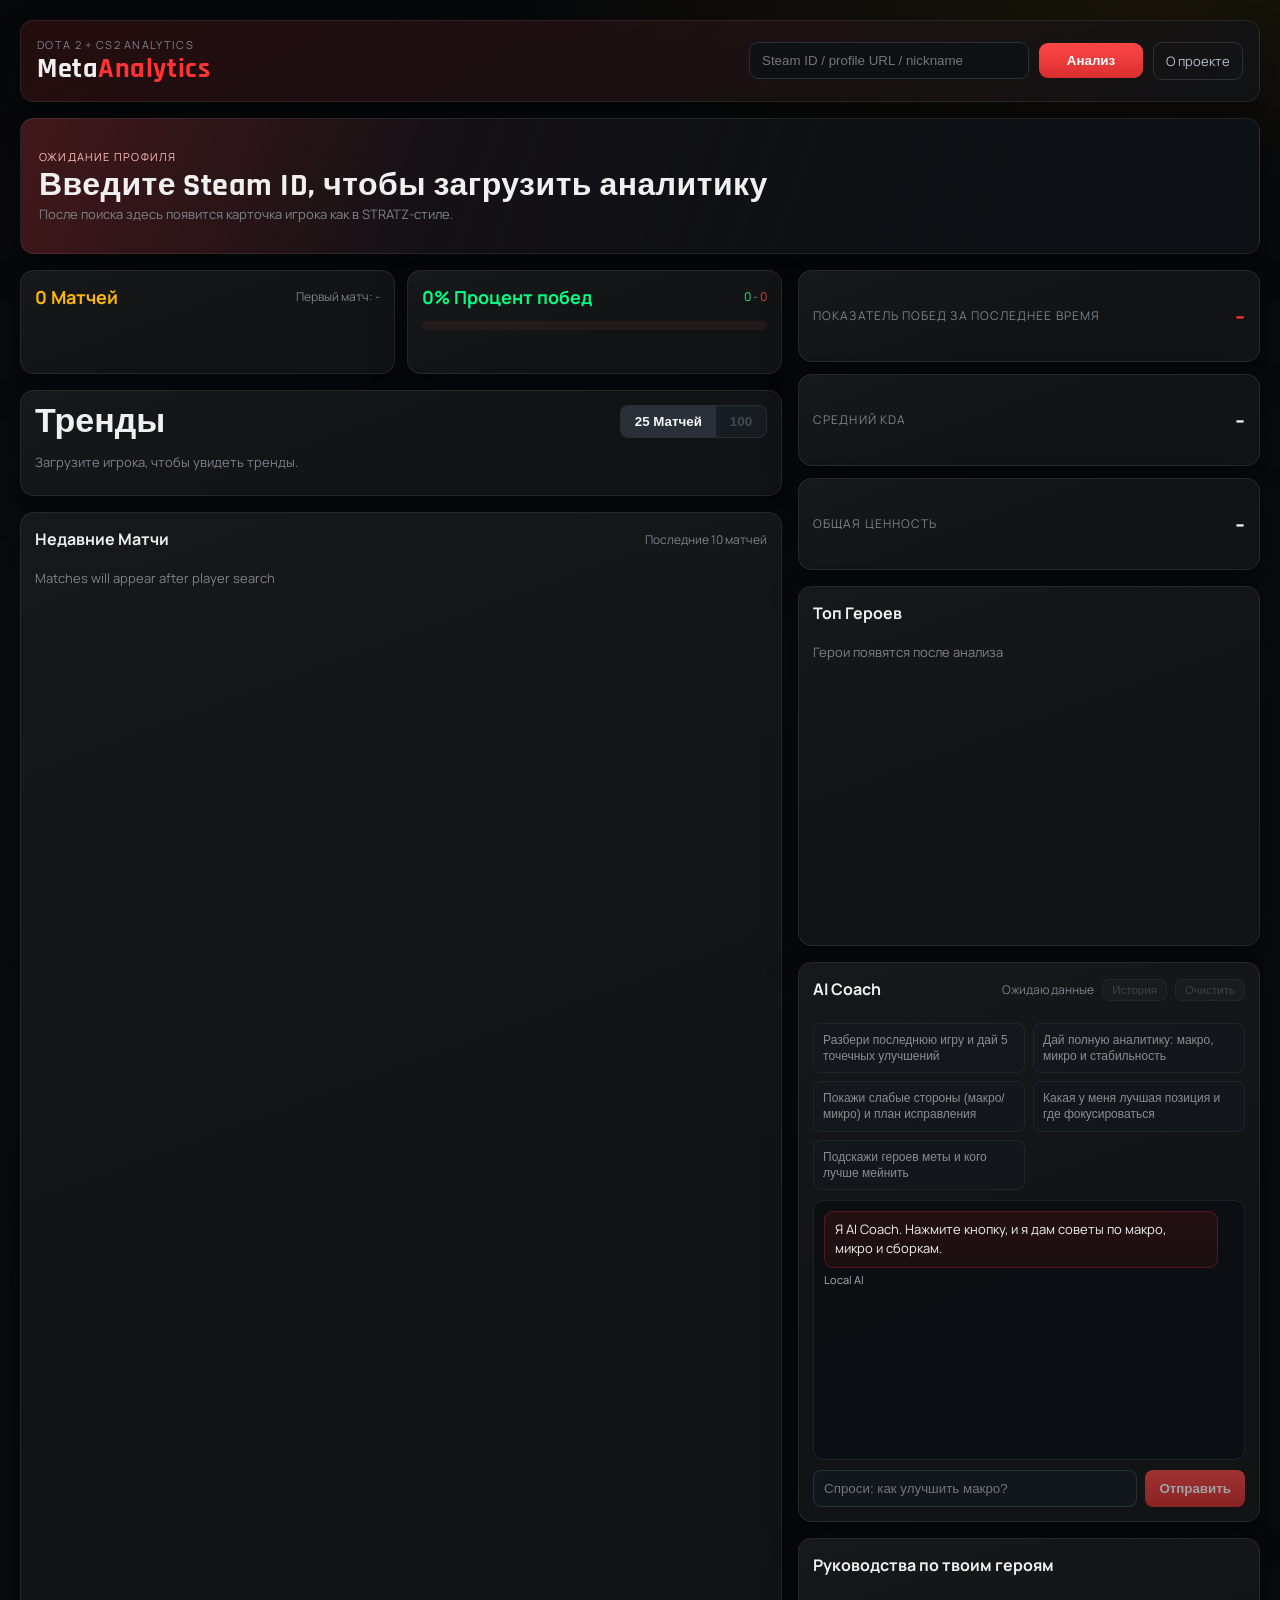
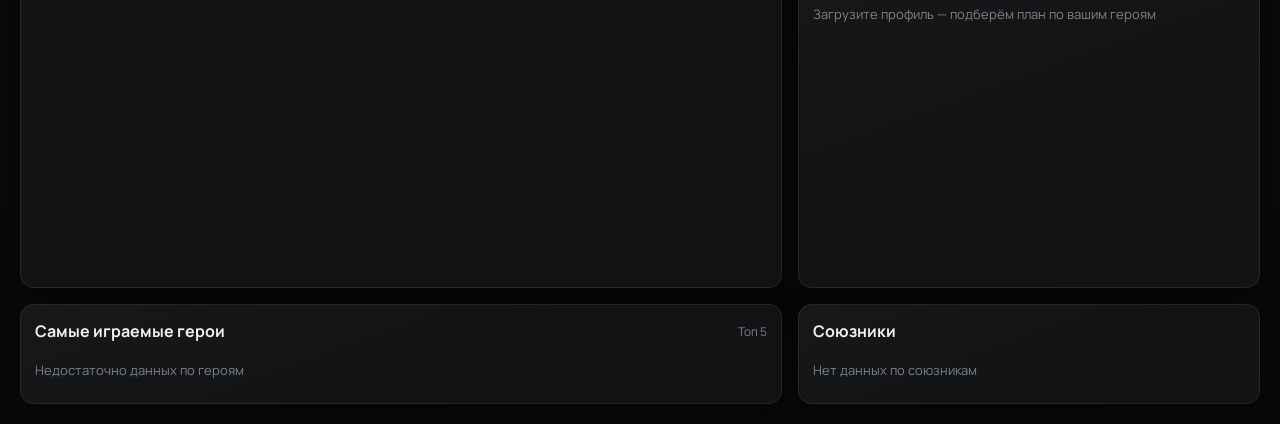
<file: templates/index.html>
﻿<!DOCTYPE html>
<html lang="ru">
<head>
    <meta charset="UTF-8">
    <meta name="viewport" content="width=device-width, initial-scale=1.0">
    <title>Meta Analytics</title>
    <link rel="stylesheet" href="/static/style.css?v=dashboard-wheel-v11">
    <script src="/static/vendor/react.production.min.js"></script>
    <script src="/static/vendor/react-dom.production.min.js"></script>
    <script src="/static/vendor/babel.min.js"></script>
</head>
<body>
    <div id="root">
        <div class="panel error-panel">Загрузка интерфейса Meta Analytics...</div>
    </div>

    <script type="text/babel" data-presets="env,react" src="/static/components/heroNames.js?v=dashboard-wheel-v11"></script>
    <script type="text/babel" data-presets="env,react" src="/static/components/AppHeader.js?v=dashboard-wheel-v11"></script>
    <script type="text/babel" data-presets="env,react" src="/static/components/PlayerBanner.js?v=dashboard-wheel-v11"></script>
    <script type="text/babel" data-presets="env,react" src="/static/components/PerformanceStrip.js?v=dashboard-wheel-v11"></script>
    <script type="text/babel" data-presets="env,react" src="/static/components/OverviewCards.js?v=dashboard-wheel-v11"></script>
    <script type="text/babel" data-presets="env,react" src="/static/components/TopHeroesCard.js?v=dashboard-wheel-v11"></script>
    <script type="text/babel" data-presets="env,react" src="/static/components/MatchesTable.js?v=dashboard-wheel-v11"></script>
    <script type="text/babel" data-presets="env,react" src="/static/components/TrendsPanel.js?v=dashboard-wheel-v11"></script>
    <script type="text/babel" data-presets="env,react" src="/static/components/MostPlayedHeroesPanel.js?v=dashboard-wheel-v11"></script>
    <script type="text/babel" data-presets="env,react" src="/static/components/AlliesPanel.js?v=dashboard-wheel-v11"></script>
    <script type="text/babel" data-presets="env,react" src="/static/components/ActivityPanel.js?v=dashboard-wheel-v11"></script>
    <script type="text/babel" data-presets="env,react" src="/static/components/AICoachPanel.js?v=dashboard-wheel-v11"></script>
    <script type="text/babel" data-presets="env,react" src="/static/components/MetaGuidesPanel.js?v=dashboard-wheel-v11"></script>
    <script type="text/babel" data-presets="env,react" src="/static/script.js?v=dashboard-wheel-v11"></script>
    <script>
        window.setTimeout(function () {
            var root = document.getElementById("root");
            if (!root) return;
            var hasApp = root.querySelector(".app-shell");
            var hasKnownError = root.querySelector(".error-panel");
            if (!hasApp && hasKnownError && root.textContent.indexOf("Загрузка интерфейса") >= 0) {
                root.innerHTML =
                    '<div class="panel error-panel">Интерфейс не загрузился. Обновите страницу. Если проблема повторится, перезапустите локальный сервер.</div>';
            }
        }, 8000);
    </script>
</body>
</html>
</file>
<file: static/style.css>
﻿@import url("https://fonts.googleapis.com/css2?family=Manrope:wght@400;600;700;800&family=Rajdhani:wght@600;700&display=swap");

:root {
    --bg-dark: #08090a;
    --bg-soft: #0c1014;
    --card-bg: #111315;
    --card-bg-soft: #13181c;
    --accent-red: #ff3333;
    --accent-red-soft: rgba(255, 51, 51, 0.18);
    --text-main: #f0f0f0;
    --text-dim: #7d8388;
    --border-soft: rgba(255, 255, 255, 0.08);
    --good: #00ff85;
    --warn: #ffb800;
    --layout-main: 1.65fr;
    --layout-side: 1fr;
    --panel-gap: 16px;
    --panel-pad: 14px;
}

* {
    box-sizing: border-box;
}

body {
    margin: 0;
    padding: 20px;
    color: var(--text-main);
    font-family: "Manrope", sans-serif;
    background:
        radial-gradient(1200px 360px at 10% -20%, rgba(255, 51, 51, 0.14), transparent 70%),
        radial-gradient(900px 260px at 90% 0%, rgba(255, 184, 0, 0.07), transparent 72%),
        linear-gradient(180deg, #07080a, #090b0f 30%, #08090a 100%);
}

.app-shell {
    max-width: 1360px;
    margin: 0 auto;
    display: grid;
    gap: 16px;
}

.panel {
    background: linear-gradient(160deg, rgba(255, 255, 255, 0.02), transparent 60%), var(--card-bg);
    border: 1px solid var(--border-soft);
    border-radius: 14px;
    box-shadow: 0 18px 35px rgba(0, 0, 0, 0.35);
}

.top-nav {
    padding: 16px;
    display: flex;
    justify-content: space-between;
    align-items: center;
    gap: 14px;
    background: linear-gradient(145deg, rgba(255, 51, 51, 0.12), rgba(17, 19, 21, 0.95));
}

.brand-block {
    display: grid;
    gap: 2px;
}

.brand-eyebrow {
    margin: 0;
    color: var(--text-dim);
    font-size: 11px;
    text-transform: uppercase;
    letter-spacing: 0.12em;
}

.brand-title {
    margin: 0;
    font-size: 28px;
    line-height: 1.1;
    font-weight: 800;
    font-family: "Rajdhani", sans-serif;
    letter-spacing: 0.02em;
}

.brand-title a {
    color: inherit;
    text-decoration: none;
}

.brand-title span {
    color: var(--accent-red);
}

.search-controls {
    display: flex;
    gap: 10px;
    align-items: center;
}

.search-input {
    min-width: 280px;
    background: #0d1114;
    border: 1px solid #273037;
    color: var(--text-main);
    padding: 10px 12px;
    border-radius: 9px;
    outline: none;
    transition: border-color 0.2s ease, box-shadow 0.2s ease;
}

.search-input:focus {
    border-color: rgba(255, 51, 51, 0.5);
    box-shadow: 0 0 0 3px rgba(255, 51, 51, 0.13);
}

.search-button {
    border: none;
    border-radius: 9px;
    background: linear-gradient(180deg, #ff4747, #d92f2f);
    color: #fff;
    padding: 10px 16px;
    font-weight: 700;
    cursor: pointer;
    min-width: 104px;
    transition: transform 0.15s ease, filter 0.2s ease;
}

.search-button:hover {
    filter: brightness(1.06);
}

.search-button:active {
    transform: translateY(1px);
}

.search-button:disabled {
    opacity: 0.7;
    cursor: not-allowed;
}

.search-link {
    color: #b8c1ca;
    text-decoration: none;
    font-size: 13px;
    border: 1px solid rgba(255, 255, 255, 0.12);
    border-radius: 9px;
    padding: 9px 12px;
    transition: border-color 0.2s ease, color 0.2s ease;
}

.search-link:hover {
    color: #f0f4f7;
    border-color: rgba(0, 255, 133, 0.45);
}

.error-panel {
    padding: 12px 14px;
    border-color: rgba(255, 51, 51, 0.5);
    background: linear-gradient(160deg, rgba(255, 51, 51, 0.16), rgba(34, 16, 16, 0.95));
    color: #ffd5d5;
}

.hero-banner {
    padding: 18px;
    display: flex;
    justify-content: space-between;
    align-items: center;
    gap: 16px;
    background:
        linear-gradient(110deg, rgba(255, 51, 51, 0.22), rgba(255, 51, 51, 0.03) 35%, rgba(12, 16, 20, 0.95) 80%),
        var(--bg-soft);
}

.hero-banner-empty {
    min-height: 136px;
}

.hero-banner-main {
    display: flex;
    align-items: center;
    gap: 14px;
}

.hero-avatar {
    width: 88px;
    height: 88px;
    border-radius: 14px;
    border: 2px solid rgba(255, 51, 51, 0.55);
}

.hero-status {
    margin: 0;
    color: #ffbcbc;
    font-size: 11px;
    text-transform: uppercase;
    letter-spacing: 0.11em;
}

.hero-name {
    margin: 4px 0 2px;
    font-size: 32px;
    line-height: 1.1;
    font-family: "Rajdhani", sans-serif;
    letter-spacing: 0.015em;
}

.hero-subline {
    margin: 0;
    color: var(--text-dim);
    font-size: 13px;
}

.hero-banner-meta {
    display: grid;
    grid-template-columns: repeat(4, minmax(120px, 1fr));
    gap: 10px;
    width: min(640px, 100%);
}

.hero-meta-item {
    background: rgba(17, 19, 21, 0.78);
    border: 1px solid rgba(255, 255, 255, 0.1);
    border-radius: 10px;
    padding: 10px;
    display: grid;
    gap: 4px;
}

.hero-meta-item span {
    color: var(--text-dim);
    font-size: 12px;
}

.hero-meta-item b {
    font-size: 16px;
}

.rank-value {
    display: flex;
    align-items: center;
    gap: 8px;
    min-width: 0;
}

.rank-icon-image-wrap {
    position: relative;
    width: 38px;
    height: 38px;
    flex-shrink: 0;
    display: grid;
    place-items: center;
}

.rank-medal-image {
    width: 100%;
    height: 100%;
    object-fit: contain;
    display: block;
    filter: drop-shadow(0 2px 6px rgba(0, 0, 0, 0.45));
}

.rank-star-row {
    position: absolute;
    top: -9px;
    left: 50%;
    transform: translateX(-50%);
    display: flex;
    align-items: center;
    gap: 1px;
}

.rank-star-dot {
    width: 8px;
    height: 8px;
    object-fit: contain;
    filter: drop-shadow(0 1px 2px rgba(0, 0, 0, 0.45));
}

.hero-meta-item b.rank-label {
    white-space: normal;
    overflow: visible;
    text-overflow: clip;
    line-height: 1.1;
    font-size: 13px;
    word-break: break-word;
}

.dashboard-grid {
    display: grid;
    grid-template-columns: minmax(0, var(--layout-main)) minmax(0, var(--layout-side));
    gap: var(--panel-gap);
    align-items: stretch;
}

.dashboard-main,
.dashboard-side {
    display: grid;
    gap: var(--panel-gap);
    align-content: stretch;
}

.dashboard-main {
    grid-template-rows: auto auto minmax(0, 1fr);
}

.dashboard-side {
    align-content: start;
}

/* minmax(0, 1fr), а не 1fr по умолчанию: грид-дорожка иначе расширяется до
   min-content самой широкой панели и вылезает за пределы колонки - правый столбец
   уезжал за край экрана на узких мониторах. */
.dashboard-main,
.dashboard-side {
    grid-template-columns: minmax(0, 1fr);
}

.dashboard-main > .panel,
.dashboard-side > .panel,
.dashboard-side > section {
    width: 100%;
    min-width: 0;
    align-self: start;
}

.performance-strip {
    display: grid;
    grid-template-columns: repeat(2, minmax(0, 1fr));
    gap: 12px;
}

.strip-card {
    padding: 14px;
    min-height: 104px;
}

.strip-head {
    display: flex;
    justify-content: space-between;
    align-items: center;
    gap: 10px;
    flex-wrap: wrap;
}

.strip-highlight {
    font-weight: 700;
    font-size: 18px;
}

.strip-highlight.gold {
    color: var(--warn);
}

.strip-highlight.green       {
    color: var(--good);
}

.strip-dim {
    color: var(--text-dim);
    font-size: 12px;
}

.tick-row {
    margin-top: 12px;
    display: grid;
    grid-template-columns: repeat(56, minmax(0, 1fr));
    gap: 2px;
    height: 9px;
}

.match-tick {
    background: linear-gradient(180deg, #ffd15d, #ffb800);
    border-radius: 2px;
    opacity: 0.78;
}

.wr-progress-bg {
    margin-top: 12px;
    background: #241a1c;
    height: 9px;
    border-radius: 999px;
    overflow: hidden;
}

.wr-progress-fill {
    height: 100%;
    background: linear-gradient(90deg, #7a1020, #d8263a 60%, #ff6a5a);
    box-shadow: 0 0 16px rgba(216, 38, 58, 0.35);
    transition: width 0.45s cubic-bezier(0.22, 0.61, 0.36, 1);
}

.wins-count {
    color: var(--good);
}

.losses-count {
    color: var(--accent-red);
}

.panel-title-row {
    display: flex;
    justify-content: space-between;
    align-items: center;
    gap: 10px;
    margin-bottom: 10px;
    min-height: 26px;
}

.panel-title-row h3 {
    margin: 0;
    font-size: 16px;
    line-height: 1.2;
}

.panel-subtitle {
    color: var(--text-dim);
    font-size: 12px;
    white-space: nowrap;
    overflow: hidden;
    text-overflow: ellipsis;
}

.panel-placeholder {
    margin: 6px 0 10px;
    color: var(--text-dim);
    font-size: 13px;
}

.chart-panel {
    padding: 14px;
    min-height: 310px;
}

.chart-canvas {
    position: relative;
    width: 100% !important;
    height: 250px !important;
    display: block;
}

.radar-card .chart-canvas {
    height: 280px !important;
}

.chart-muted {
    opacity: 0.3;
}

.overview-cards {
    display: grid;
    gap: 12px;
}

.overview-card {
    padding: var(--panel-pad);
    display: flex;
    justify-content: space-between;
    align-items: center;
    gap: 10px;
    min-height: 92px;
}

.overview-label {
    font-size: 12px;
    text-transform: uppercase;
    letter-spacing: 0.09em;
    color: var(--text-dim);
}

.overview-value {
    font-size: 24px;
    line-height: 1;
}

.accent-red {
    color: var(--accent-red);
}

.top-heroes-card {
    padding: var(--panel-pad);
    min-height: 360px;
}

.top-heroes-grid {
    display: grid;
    gap: 10px;
}

.hero-card {
    display: flex;
    align-items: center;
    gap: 10px;
    background: var(--card-bg-soft);
    border: 1px solid rgba(255, 255, 255, 0.06);
    border-radius: 10px;
    padding: 8px;
}

.hero-card img {
    width: 52px;
    height: 30px;
    border-radius: 6px;
    object-fit: cover;
}

.hero-card-placeholder {
    opacity: 0.62;
}

.hero-placeholder-thumb {
    width: 52px;
    height: 30px;
    border-radius: 6px;
    background: #20272e;
}

.hero-meta {
    display: grid;
    gap: 3px;
    line-height: 1.15;
    min-width: 0;
}

.hero-meta strong {
    font-size: 16px;
}

.hero-meta span {
    color: var(--text-dim);
    font-size: 12px;
}

.hero-name-label {
    font-size: 13.5px;
    font-weight: 600;
    white-space: nowrap;
    overflow: hidden;
    text-overflow: ellipsis;
}

.hero-meta-stats {
    display: flex;
    align-items: baseline;
    gap: 8px;
}

.hero-meta-stats b {
    font-size: 14px;
}

.wr-good {
    color: #1ce17c;
}

.wr-bad {
    color: #ff664d;
}

.matches-panel {
    padding: var(--panel-pad);
    display: grid;
    grid-template-rows: auto 1fr;
    min-height: clamp(520px, 58vh, 760px);
}

.dashboard-main > .matches-panel {
    align-self: stretch;
}

.matches-list {
    display: grid;
    /* Строки делят высоту панели поровну, поэтому под десятым матчем не остаётся
       пустой полосы. minmax не даёт им схлопнуться на низком экране - там
       включается прокрутка. */
    grid-auto-rows: minmax(72px, 1fr);
    gap: 7px;
    align-content: stretch;
    overflow-y: auto;
    padding-right: 4px;
}

.match-row-card {
    display: grid;
    grid-template-columns: minmax(0, 1fr) minmax(140px, 0.9fr) auto;
    gap: 12px;
    align-items: center;
    padding: 8px 10px;
    border-radius: 10px;
    background: linear-gradient(100deg, rgba(255, 255, 255, 0.035), rgba(255, 255, 255, 0.01));
    border: 1px solid rgba(255, 255, 255, 0.07);
}

.match-left {
    display: flex;
    align-items: center;
    gap: 10px;
    min-width: 0;
}

.match-hero-large {
    width: 72px;
    height: 42px;
    border-radius: 6px;
    object-fit: cover;
    border: 1px solid rgba(255, 255, 255, 0.12);
    flex-shrink: 0;
}

.match-main {
    display: grid;
    gap: 3px;
    min-width: 0;
}

.match-line-top {
    display: flex;
    align-items: center;
    gap: 7px;
    flex-wrap: wrap;
}

.match-result-pill {
    min-width: 24px;
    padding: 2px 7px;
    border-radius: 5px;
    font-size: 11px;
    font-weight: 800;
    text-align: center;
}

.match-result-pill.win {
    color: #06160d;
    background: #27e47f;
}

.match-result-pill.loss {
    color: #ffe7e7;
    background: #cf3445;
}

.match-level {
    font-size: 11px;
    color: #d5dbe2;
    background: #20262c;
    border: 1px solid rgba(255, 255, 255, 0.1);
    border-radius: 999px;
    padding: 1px 7px;
}

.match-mode-chip {
    font-size: 11px;
    color: #e7ecf2;
    background: #1a2129;
    border: 1px solid rgba(255, 255, 255, 0.1);
    border-radius: 999px;
    padding: 1px 8px;
}

.match-kda-row {
    display: flex;
    align-items: center;
    gap: 10px;
}

.match-kda {
    font-size: 16px;
    font-weight: 700;
    letter-spacing: 0.01em;
}

.match-impact {
    font-size: 13px;
    font-weight: 700;
}

.match-impact.win {
    color: var(--good);
}

.match-impact.loss {
    color: var(--accent-red);
}

.match-date-row {
    color: var(--text-dim);
    font-size: 12px;
}

.match-items-row {
    display: flex;
    align-items: center;
    gap: 5px;
    flex-wrap: wrap;
    min-width: 0;
}

.match-item {
    width: 34px;
    height: 24px;
    border-radius: 4px;
    overflow: hidden;
    background: #161d24;
    border: 1px solid rgba(255, 255, 255, 0.12);
    display: grid;
    place-items: center;
}

.match-item.neutral {
    border-color: rgba(165, 121, 255, 0.75);
    box-shadow: 0 0 0 1px rgba(165, 121, 255, 0.26);
}

.match-item.empty {
    border-style: dashed;
    border-color: rgba(255, 255, 255, 0.09);
    background: #11161b;
    opacity: 0.7;
}

.match-item img {
    width: 100%;
    height: 100%;
    object-fit: cover;
}

.match-item-fallback {
    color: #8e98a2;
    font-size: 12px;
    font-weight: 700;
}

.match-right {
    display: grid;
    justify-items: end;
    gap: 4px;
    white-space: nowrap;
}

.match-duration {
    font-size: 15px;
    font-weight: 700;
}

.match-ago {
    color: var(--text-dim);
    font-size: 12px;
}

.features-grid {
    display: grid;
    grid-template-columns: minmax(0, var(--layout-main)) minmax(0, var(--layout-side));
    gap: var(--panel-gap);
    align-items: stretch;
}

.most-played-panel,
.allies-panel,
.activity-panel {
    padding: var(--panel-pad);
}

/* Тепловая карта - 53 недели ячейками фиксированного размера, она шире панели на
   узких мониторах. Пусть прокручивается внутри себя, иначе распирает всю страницу
   и появляется горизонтальная прокрутка документа. */
.activity-heatmap-container {
    overflow-x: auto;
    max-width: 100%;
}

.features-grid > .panel {
    align-self: stretch;
}

.most-played-panel,
.allies-panel {
    display: grid;
    grid-template-rows: auto 1fr;
    align-content: start;
}

.stats-list {
    display: grid;
    gap: 10px;
}

.stats-row-header {
    background: transparent;
    border: none;
    border-radius: 0;
    padding: 0 8px;
    min-height: auto;
}

.stats-head-cell {
    color: #9aa4af;
    font-size: 11px;
    text-transform: uppercase;
    letter-spacing: 0.07em;
    font-weight: 700;
}

.stats-row {
    display: grid;
    grid-template-columns: minmax(0, 1.3fr) minmax(130px, 1fr) minmax(120px, 1fr);
    gap: 12px;
    align-items: center;
    background: rgba(15, 18, 22, 0.78);
    border: 1px solid rgba(255, 255, 255, 0.05);
    border-radius: 10px;
    padding: 8px;
}

.ally-row {
    grid-template-columns: minmax(0, 1fr) minmax(110px, 0.85fr) minmax(90px, 0.75fr);
}

.stats-entity {
    display: flex;
    align-items: center;
    gap: 10px;
    min-width: 0;
}

.stats-hero-img {
    width: 64px;
    height: 36px;
    object-fit: cover;
    border-radius: 6px;
}

.stats-ally-img,
.stats-ally-fallback {
    width: 42px;
    height: 42px;
    border-radius: 8px;
}

.stats-ally-img {
    object-fit: cover;
}

.stats-ally-fallback {
    display: grid;
    place-items: center;
    font-weight: 700;
    background: #252c33;
    color: #d7dee5;
}

.stats-name {
    font-size: 14px;
    white-space: nowrap;
    overflow: hidden;
    text-overflow: ellipsis;
    max-width: 130px;
}

.stats-sub {
    font-size: 12px;
    color: var(--text-dim);
}

.stats-track-block {
    display: grid;
    gap: 4px;
    min-width: 0;
}

.stats-value {
    font-size: 13px;
    font-weight: 600;
}

.stats-value.good {
    color: var(--good);
}

.stats-value.bad {
    color: var(--accent-red);
}

.stats-value.warm {
    color: #dbc531;
}

.stats-track {
    width: 100%;
    height: 10px;
    border-radius: 999px;
    background: #23292f;
    overflow: hidden;
}

.stats-track.warm {
    background: #2a2a1f;
}

.stats-fill {
    height: 100%;
    border-radius: inherit;
}

/* Все колонки в фирменном красном градиенте. Оттенок отличает хороший винрейт
   от плохого, но семейство цвета едино, чтобы панель читалась как одно целое. */
.stats-fill.good {
    background: linear-gradient(90deg, #7a1020, #d8263a 60%, #ff6a5a);
}

.stats-fill.bad {
    background: linear-gradient(90deg, #4a0d16, #a11d2c 60%, #ff3333);
}

.stats-fill.warm {
    background: linear-gradient(90deg, #6d1220, #e03146 65%, #ff8a6a);
}

.stats-track,
.stats-track.warm {
    background: #241a1c;
}

.stats-value.warm {
    color: #ff8a6a;
}

.activity-title-row {
    align-items: flex-start;
}

.activity-panel .activity-header {
    display: flex;
    flex-direction: column; 
    gap: 6px; 
    margin-bottom: 12px;
}

.activity-panel .activity-header h3 {
    font-size: 19px; 
    margin: 0;
    color: #f0f0f0;
}

.activity-panel .activity-stats-row {
    display: flex;
    align-items: center;
    gap: 10px; 
    
    font-size: 14px; 
    font-weight: 500;
}

.activity-panel .activity-status-label {
    font-weight: 700;
}

.activity-panel .activity-status-label.low {
    color: #ff4b5f;
}

.activity-panel .activity-status-label.medium {
    color: #f0cf47;
}

.activity-panel .activity-status-label.high {
    color: #1fdf80;
}

.activity-panel .activity-separator {
    color: var(--text-dim);
    opacity: 0.6;
}

.activity-panel .activity-match-count {
    color: var(--text-dim);
}
.activity-panel .panel-title-row h3 {
    font-size: 32px;
    line-height: 0.98;
    font-family: "Rajdhani", sans-serif;
}

.activity-total {
    display: grid;
    justify-items: end;
    text-align: right;
    line-height: 1;
    gap: 3px;
}

.activity-total strong {
    font-size: 28px;
    font-family: "Rajdhani", sans-serif;
}

.activity-total span {
    color: var(--text-dim);
    font-size: 12px;
    letter-spacing: 0.03em;
}

.activity-heatmap-wrap {
    overflow-x: auto;
    padding-bottom: 4px;
}
.activity-heatmap-container {
    display: flex;
    flex-direction: column;
    gap: 8px;
}

.activity-months {
    display: grid;
    font-size: 11px;
    color: var(--text-dim);
}

.activity-grid {
    display: grid;
    grid-template-rows: repeat(7, 1fr);
    gap: 4px;
    grid-auto-flow: column; 
}

.activity-cell {
    width: 12px; 
    height: 12px;
    border-radius: 2px;
    background-color: rgba(255, 255, 255, 0.05); 
}

.activity-cell.level-1 { background-color: rgba(255, 51, 51, 0.2); } 
.activity-cell.level-2 { background-color: rgba(255, 51, 51, 0.5); } 
.activity-cell.level-3 { background-color: rgba(255, 51, 51, 0.8); } 
.activity-cell.level-4 { background-color: rgba(255, 51, 51, 1); }

/* Размер ячейки задан один раз: сетка, подписи месяцев и сами ячейки обязаны
   совпадать по шагу, иначе подписи разъезжаются с колонками. */
.activity-heatmap-container {
    --cell: 11px;
    --cell-gap: 3px;
}

.activity-grid {
    --weeks: 53;
    display: grid;
    grid-template-columns: repeat(var(--weeks), var(--cell));
    grid-template-rows: repeat(7, var(--cell));
    gap: var(--cell-gap);
    width: max-content;
}

.activity-cell {
    width: var(--cell);
    height: var(--cell);
    border-radius: 2px;
    background: #171c20;
    border: 1px solid rgba(255, 255, 255, 0.03);
}

.activity-cell.intensity-0 {
    background: #0f1318;
}

.activity-cell.intensity-1 {
    background: #2a9d2a;
}

.activity-cell.intensity-2 {
    background: #7fbe14;
}

.activity-cell.intensity-3 {
    background: #c7be1a;
}

.activity-cell.intensity-4 {
    background: #d88a14;
}

.activity-months {
    --weeks: 53;
    margin-top: 8px;
    display: grid;
    grid-template-columns: repeat(var(--weeks), var(--cell));
    gap: var(--cell-gap);
    width: max-content;
    /* Подпись месяца шире своей колонки и не должна её распирать. */
    font-size: 11px;
    white-space: nowrap;
}

.activity-months > span {
    overflow: visible;
}

.activity-month-label {
    color: #a5adb6;
    font-size: 11px;
    transform: translateX(-2px);
}

.activity-footer {
    margin-top: 8px;
    color: var(--text-dim);
    font-size: 12px;
}

.ai-coach-panel {
    padding: var(--panel-pad);
    min-height: 560px;
    display: grid;
    grid-template-rows: auto auto 1fr auto;
    gap: 10px;
}

.ai-prompt-grid {
    display: grid;
    grid-template-columns: repeat(2, minmax(0, 1fr));
    gap: 8px;
}

.ai-prompt-btn {
    border: 1px solid rgba(255, 255, 255, 0.1);
    background: #141a20;
    color: #e9edf1;
    border-radius: 8px;
    padding: 8px 9px;
    text-align: left;
    font-size: 12px;
    line-height: 1.35;
    cursor: pointer;
}

.ai-prompt-btn:hover {
    border-color: rgba(255, 51, 51, 0.5);
    background: #1b1518;
}

.ai-prompt-btn:disabled {
    opacity: 0.55;
    cursor: not-allowed;
}

.ai-chat-feed {
    border: 1px solid rgba(255, 255, 255, 0.08);
    border-radius: 10px;
    background: rgba(10, 14, 18, 0.75);
    padding: 10px;
    display: grid;
    align-content: start;
    gap: 8px;
    overflow-y: auto;
    max-height: 360px;
}

.ai-msg {
    display: grid;
    gap: 4px;
}

.ai-msg.user {
    justify-items: end;
}

.ai-msg-body {
    padding: 8px 10px;
    border-radius: 9px;
    max-width: 96%;
    line-height: 1.5;
    font-size: 13px;
    white-space: normal;
    word-wrap: break-word;
}

.ai-msg-body strong {
    color: #ff6b6b;
    font-weight: 700;
}

.ai-msg-body em {
    color: #ffc56b;
    font-style: italic;
}

.ai-msg-body code {
    background: rgba(255, 255, 255, 0.08);
    padding: 1px 5px;
    border-radius: 4px;
    font-size: 12px;
    font-family: "Consolas", monospace;
}

.ai-msg-body ul, .ai-msg-body ol {
    margin: 4px 0;
    padding-left: 18px;
}

.ai-msg-body li {
    margin: 2px 0;
}

.ai-msg.user .ai-msg-body {
    background: linear-gradient(180deg, #1f2831, #161d25);
    border: 1px solid rgba(255, 255, 255, 0.12);
}

.ai-msg.assistant .ai-msg-body {
    background: linear-gradient(180deg, #241012, #1b0f12);
    border: 1px solid rgba(255, 51, 51, 0.24);
}

.ai-msg-source {
    font-size: 11px;
    color: #a8b1ba;
}

.ai-msg-source.llm {
    color: #ff5d6e;
}

.ai-loading {
    color: var(--text-dim);
    font-size: 12px;
}

.ai-input-row {
    display: flex;
    gap: 8px;
}

.ai-input {
    flex: 1;
    min-width: 0;
    border-radius: 8px;
    border: 1px solid rgba(255, 255, 255, 0.1);
    background: #11171d;
    color: #f0f4f7;
    padding: 10px;
}

.ai-input:focus {
    outline: none;
    border-color: rgba(255, 51, 51, 0.5);
    box-shadow: 0 0 0 2px rgba(255, 51, 51, 0.14);
}

.ai-send-btn {
    border: none;
    border-radius: 8px;
    background: linear-gradient(180deg, #ff4747, #d92f2f);
    color: #fff;
    font-weight: 700;
    padding: 0 14px;
    cursor: pointer;
}

.ai-send-btn:disabled {
    opacity: 0.6;
    cursor: not-allowed;
}

.meta-guides-panel {
    padding: var(--panel-pad);
    min-height: 350px;
    display: grid;
    align-content: start;
    gap: 10px;
    align-self: start;
}

.meta-guides-list {
    display: grid;
    gap: 8px;
}

.guide-card {
    border-radius: 10px;
    background: rgba(14, 18, 22, 0.8);
    border: 1px solid rgba(255, 255, 255, 0.08);
    overflow: hidden;
    transition: border-color 0.18s ease, background 0.18s ease;
}

.guide-card.is-open {
    background: rgba(24, 16, 18, 0.95);
    border-color: rgba(216, 38, 58, 0.45);
}

.guide-head {
    display: grid;
    grid-template-columns: 22px 46px minmax(0, 1fr) 18px;
    gap: 10px;
    align-items: center;
    width: 100%;
    padding: 9px 10px;
    background: none;
    border: 0;
    color: inherit;
    text-align: left;
    cursor: pointer;
    font: inherit;
}

.guide-head:hover {
    background: rgba(255, 255, 255, 0.04);
}

.guide-rank {
    display: grid;
    place-items: center;
    width: 22px;
    height: 22px;
    border-radius: 999px;
    font-size: 11px;
    font-weight: 700;
    color: #ffb3a8;
    background: rgba(216, 38, 58, 0.22);
    border: 1px solid rgba(216, 38, 58, 0.5);
}

.guide-hero {
    width: 46px;
    height: 26px;
    border-radius: 5px;
    object-fit: cover;
}

.guide-title {
    display: grid;
    gap: 2px;
    min-width: 0;
}

.guide-title strong {
    font-size: 13.5px;
    white-space: nowrap;
    overflow: hidden;
    text-overflow: ellipsis;
}

.guide-role {
    font-size: 11px;
    color: var(--text-dim);
}

.guide-chevron {
    font-size: 15px;
    color: var(--text-dim);
    text-align: center;
}

/* Тело раскрывается только у выбранного героя. Панель узкая: пять развёрнутых
   руководств сразу превратили бы её в сплошную простыню текста. */
.guide-body {
    display: grid;
    gap: 6px;
    padding: 0 10px;
    max-height: 0;
    opacity: 0;
    overflow: hidden;
    transition: max-height 0.25s ease, opacity 0.25s ease, padding 0.25s ease;
}

.guide-card.is-open .guide-body {
    max-height: 320px;
    opacity: 1;
    padding: 0 10px 10px;
}

.guide-line {
    margin: 0;
    font-size: 12px;
    line-height: 1.4;
    color: var(--text-main);
}

.guide-line.warn {
    color: #ffb3a8;
}

.guide-label {
    display: inline-block;
    min-width: 58px;
    margin-right: 6px;
    font-size: 10px;
    font-weight: 700;
    text-transform: uppercase;
    letter-spacing: 0.4px;
    color: var(--text-dim);
}

.guide-line.warn .guide-label {
    color: #d8263a;
}

@media (prefers-reduced-motion: reduce) {
    .guide-card,
    .guide-body {
        transition: none;
    }
}

.ai-toolbar {
    display: flex;
    align-items: center;
    gap: 8px;
    flex-wrap: wrap;
}

.ai-tool-btn {
    background: rgba(255, 255, 255, 0.06);
    border: 1px solid rgba(255, 255, 255, 0.12);
    color: var(--text-dim);
    border-radius: 7px;
    padding: 4px 9px;
    font-size: 11.5px;
    cursor: pointer;
    transition: background 0.16s ease, color 0.16s ease, border-color 0.16s ease;
}

.ai-tool-btn:hover:not(:disabled) {
    background: rgba(255, 255, 255, 0.12);
    color: #fff;
}

.ai-tool-btn.is-active {
    background: rgba(122, 162, 247, 0.18);
    border-color: rgba(122, 162, 247, 0.5);
    color: #cfe0ff;
}

.ai-tool-btn.danger:hover:not(:disabled) {
    background: rgba(255, 102, 77, 0.16);
    border-color: rgba(255, 102, 77, 0.5);
    color: #ff9b88;
}

.ai-tool-btn:disabled {
    opacity: 0.4;
    cursor: default;
}

.ai-history {
    display: grid;
    gap: 5px;
    margin-bottom: 10px;
    padding: 9px;
    border-radius: 9px;
    background: rgba(14, 18, 22, 0.85);
    border: 1px solid rgba(255, 255, 255, 0.09);
    max-height: 190px;
    overflow-y: auto;
}

.ai-history-title {
    margin: 0 0 2px;
    font-size: 11px;
    text-transform: uppercase;
    letter-spacing: 0.4px;
    color: var(--text-dim);
}

.ai-history-item {
    display: flex;
    align-items: baseline;
    justify-content: space-between;
    gap: 10px;
    text-align: left;
    background: rgba(255, 255, 255, 0.04);
    border: 1px solid transparent;
    border-radius: 7px;
    padding: 6px 8px;
    color: var(--text-main);
    font-size: 12px;
    cursor: pointer;
    transition: background 0.16s ease, border-color 0.16s ease;
}

.ai-history-item:hover:not(:disabled) {
    background: rgba(255, 255, 255, 0.09);
    border-color: rgba(255, 255, 255, 0.16);
}

.ai-history-item:disabled {
    opacity: 0.5;
    cursor: default;
}

.ai-history-text {
    overflow: hidden;
    text-overflow: ellipsis;
    white-space: nowrap;
}

.ai-history-time {
    flex-shrink: 0;
    font-size: 10.5px;
    color: var(--text-dim);
}

@media (max-width: 1180px) {
    .dashboard-grid {
        grid-template-columns: 1fr;
    }

    .features-grid {
        grid-template-columns: 1fr;
    }

    .dashboard-side {
        grid-template-columns: 1fr;
        align-items: start;
    }
}

@media (max-width: 900px) {
    .hero-banner {
        flex-direction: column;
        align-items: flex-start;
    }

    .hero-banner-meta {
        width: 100%;
    }

    .dashboard-side {
        grid-template-columns: 1fr;
    }

    .performance-strip {
        grid-template-columns: 1fr;
    }

    .stats-row,
    .ally-row {
        grid-template-columns: 1fr;
    }

    .stats-row-header {
        display: none;
    }

    .match-row-card {
        grid-template-columns: 1fr;
        gap: 10px;
    }

    .matches-panel {
        min-height: auto;
    }

    .match-right {
        justify-items: start;
    }

    .activity-panel .panel-title-row h3 {
        font-size: 26px;
    }

    .activity-total strong {
        font-size: 22px;
    }

    .activity-grid {
        grid-template-columns: repeat(var(--weeks), 6px);
        grid-template-rows: repeat(7, 6px);
    }

    .activity-cell {
        width: 6px;
        height: 6px;
    }

    .activity-months {
        grid-template-columns: repeat(var(--weeks), 6px);
    }

    .ai-prompt-grid {
        grid-template-columns: 1fr;
    }

    .ai-coach-panel {
        min-height: 460px;
    }

    .guide-head {
        grid-template-columns: 22px 46px minmax(0, 1fr) 18px;
    }

    .guide-label {
        min-width: 52px;
    }
}

@media (max-width: 700px) {
    body {
        padding: 12px;
    }

    .top-nav {
        flex-direction: column;
        align-items: stretch;
    }

    .search-controls {
        width: 100%;
        flex-direction: column;
    }

    .search-input,
    .search-button {
        width: 100%;
        min-width: 0;
    }

    .brand-title {
        font-size: 24px;
    }

    .hero-name {
        font-size: 24px;
    }

    .hero-banner-meta {
        grid-template-columns: 1fr;
    }
}

.trends-panel {
    padding: var(--panel-pad);
}

.trends-header {
    display: flex;
    justify-content: space-between;
    align-items: center;
    gap: 12px;
    margin-bottom: 14px;
}

.trends-header h3 {
    margin: 0;
    font-size: 34px;
    line-height: 1;
    font-family: "Rajdhani", sans-serif;
}

.window-switch {
    display: flex;
    background: #171c22;
    border: 1px solid rgba(255, 255, 255, 0.08);
    border-radius: 8px;
    overflow: hidden;
}

.window-btn {
    border: none;
    background: transparent;
    color: var(--text-dim);
    padding: 8px 14px;
    font-weight: 700;
    cursor: pointer;
}

.window-btn.active {
    background: #2a3038;
    color: #f4f8fb;
}

.window-btn:disabled {
    opacity: 0.45;
    cursor: not-allowed;
}

.wheel-layout {
    display: grid;
    justify-content: center;
    margin-bottom: 14px;
}

.trend-wheel-wrap {
    position: relative;
    width: 340px;
    height: 340px;
}

.trend-wheel-svg {
    width: 340px;
    height: 340px;
    display: block;
}

.wheel-outer-ring {
    fill: #11161b;
    stroke: rgba(255, 255, 255, 0.09);
    stroke-width: 1;
}

.wheel-inner-hole {
    fill: #0b0f13;
    stroke: rgba(255, 255, 255, 0.08);
    stroke-width: 1;
}

.wheel-center-value {
    position: absolute;
    left: 50%;
    top: 50%;
    transform: translate(-50%, -50%);
    display: grid;
    justify-items: center;
    text-align: center;
    width: 132px;
    pointer-events: none;
}

.wheel-center-panel {
    display: grid;
    gap: 2px;
    justify-items: center;
}

.wheel-center-title {
    font-size: 12px;
    font-weight: 700;
    color: #ffd7cf;
    white-space: nowrap;
    overflow: hidden;
    text-overflow: ellipsis;
    max-width: 128px;
}

.wheel-center-main {
    font-size: 24px;
    font-weight: 800;
    font-family: "Rajdhani", sans-serif;
    line-height: 1.05;
}

.wheel-center-main small {
    font-size: 11px;
    font-weight: 600;
    color: var(--text-dim);
}

.wheel-center-main.good {
    color: #1ce17c;
}

.wheel-center-main.bad {
    color: #ff664d;
}

.wheel-center-sub {
    font-size: 10.5px;
    line-height: 1.25;
    color: var(--text-dim);
}

.wheel-center-hint {
    margin-top: 2px;
    font-size: 9.5px;
    color: rgba(201, 209, 218, 0.55);
}

/* Секторы кликабельны: по нажатию в центре появляется реальная метрика. */
.wheel-sector {
    cursor: pointer;
    transition: fill-opacity 0.18s ease, stroke 0.18s ease;
}

.wheel-sector:hover {
    fill-opacity: 0.95;
}

.wheel-stat-icon {
    position: absolute;
    transform: translate(-50%, -50%);
    display: grid;
    justify-items: center;
    gap: 1px;
    padding: 3px 5px;
    border-radius: 8px;
    background: rgba(11, 15, 19, 0.92);
    border: 1px solid rgba(255, 255, 255, 0.12);
    color: inherit;
    cursor: pointer;
    font: inherit;
    transition: border-color 0.18s ease, background 0.18s ease, transform 0.18s ease;
}

.wheel-stat-icon:hover {
    background: rgba(24, 16, 18, 0.98);
    border-color: rgba(216, 38, 58, 0.6);
}

.wheel-stat-icon.is-active {
    border-color: #ffd7cf;
    background: rgba(40, 16, 20, 0.98);
    transform: translate(-50%, -50%) scale(1.08);
}

.wheel-stat-glyph {
    font-size: 13px;
    line-height: 1;
}

.wheel-stat-label {
    font-size: 8.5px;
    letter-spacing: 0.2px;
    color: var(--text-dim);
    line-height: 1;
}

.wheel-stat-icon.is-active .wheel-stat-label {
    color: #ffd7cf;
}

.wheel-hero-btn {
    position: absolute;
    transform: translate(-50%, -50%);
    padding: 0;
    border: 0;
    background: none;
    line-height: 0;
    cursor: pointer;
    transition: transform 0.18s ease;
}

.wheel-hero-btn:hover {
    transform: translate(-50%, -50%) scale(1.25);
    z-index: 2;
}

.wheel-hero-btn.is-active {
    transform: translate(-50%, -50%) scale(1.3);
    z-index: 3;
}

.wheel-hero-icon {
    width: 24px;
    height: 24px;
    border-radius: 999px;
    border: 1px solid rgba(255, 255, 255, 0.25);
    object-fit: cover;
    background: #111;
    display: block;
}

.wheel-hero-btn.is-active .wheel-hero-icon {
    border-color: #ffd7cf;
    box-shadow: 0 0 0 2px rgba(216, 38, 58, 0.55);
}

/* Точка показывает винрейт героя, чтобы кольцо читалось без наведения. */
.wheel-hero-dot {
    position: absolute;
    right: -1px;
    bottom: -1px;
    width: 7px;
    height: 7px;
    border-radius: 999px;
    border: 1px solid #0b0f13;
}

.wheel-hero-dot.good {
    background: #1ce17c;
}

.wheel-hero-dot.bad {
    background: #ff664d;
}

.wheel-context-hint {
    margin-top: 8px;
    display: flex;
    flex-wrap: wrap;
    gap: 6px;
}

.legend-chip {
    font-size: 11px;
    line-height: 1;
    padding: 5px 8px;
    border-radius: 999px;
    border: 1px solid rgba(255, 255, 255, 0.14);
    background: rgba(11, 15, 19, 0.72);
    color: #c9d1da;
}

.legend-chip.filled {
    border-color: rgba(216, 38, 58, 0.7);
    color: #ffb3a8;
}

.legend-chip.benchmark {
    border-style: dashed;
    border-color: rgba(233, 238, 245, 0.5);
    color: #dbe3ec;
}

.legend-chip.dot-good {
    border-color: rgba(28, 225, 124, 0.6);
    color: #83f0b5;
}

@media (prefers-reduced-motion: reduce) {
    .wheel-sector,
    .wheel-stat-icon,
    .wheel-hero-btn {
        transition: none;
    }
}

.trend-bars-wrap {
    display: grid;
    gap: 8px;
    margin-top: 4px;
}

.trend-bars {
    display: grid;
    grid-auto-flow: column;
    grid-auto-columns: 8px;
    gap: 5px;
    align-items: end;
    min-height: 74px;
    background: rgba(10, 14, 18, 0.75);
    border: 1px solid rgba(255, 255, 255, 0.06);
    border-radius: 8px;
    padding: 8px;
    overflow-x: auto;
}

.trend-bar {
    width: 100%;
    border-radius: 3px;
    min-height: 12px;
}

.trend-bar.win {
    height: 48px;
    background: linear-gradient(180deg, #1ff28c, #0fd46f);
}

.trend-bar.loss {
    height: 28px;
    background: linear-gradient(180deg, #ff4a4a, #db2d3e);
}

.trend-dots {
    display: grid;
    grid-auto-flow: column;
    grid-auto-columns: 8px;
    gap: 5px;
    padding: 0 8px;
    overflow-x: auto;
}

.trend-dot {
    width: 7px;
    height: 7px;
    border-radius: 999px;
}

.trend-dot.win {
    background: #20e980;
}

.trend-dot.loss {
    background: #ff3344;
}

.trend-summary-grid {
    margin-top: 14px;
    display: grid;
    grid-template-columns: repeat(2, minmax(0, 1fr));
    gap: 10px;
}

.trend-summary-item {
    background: rgba(14, 18, 23, 0.8);
    border: 1px solid rgba(255, 255, 255, 0.06);
    border-radius: 10px;
    padding: 10px;
    display: grid;
    gap: 3px;
}

.trend-summary-item span {
    color: var(--text-dim);
    font-size: 12px;
}

.trend-summary-item b {
    font-size: 21px;
    font-family: "Rajdhani", sans-serif;
    letter-spacing: 0.01em;
}

.trend-summary-item i {
    font-style: normal;
    margin-left: 6px;
    font-size: 17px;
}

.lane-record-value {
    display: flex;
    align-items: flex-end;
    gap: 8px;
    flex-wrap: wrap;
}

.lane-chunk {
    display: inline-flex;
    align-items: baseline;
    gap: 5px;
}

.lane-caption {
    font-size: 10px;
    letter-spacing: 0.05em;
    text-transform: uppercase;
    color: #8e98a4;
    font-weight: 700;
}

.lane-num {
    font-size: 29px;
    line-height: 0.95;
    font-weight: 800;
    font-family: "Rajdhani", sans-serif;
}

.lane-win .lane-num {
    color: #18da78;
}

.lane-loss .lane-num {
    color: #ff5666;
}

.lane-window .lane-num {
    color: #d6dde5;
}

.lane-separator {
    color: rgba(255, 255, 255, 0.35);
    font-size: 22px;
    font-weight: 700;
    line-height: 1;
}

.trend-good {
    color: #18da78;
}

.trend-bad {
    color: #ff3f4f;
}

.trend-neutral {
    color: #b0b7be;
}

@media (max-width: 900px) {
    .trends-header h3 {
        font-size: 28px;
    }

    .trend-summary-grid {
        grid-template-columns: 1fr;
    }
}

.landing-body {
    margin: 0;
    min-height: 100vh;
    color: var(--text-main);
    font-family: "Manrope", sans-serif;
    background:
        radial-gradient(1100px 320px at 6% -20%, rgba(255, 51, 51, 0.16), transparent 72%),
        radial-gradient(900px 280px at 95% -10%, rgba(0, 255, 133, 0.1), transparent 70%),
        linear-gradient(180deg, #07080a, #090b0f 40%, #08090a 100%);
}

.landing-shell {
    max-width: 1240px;
    margin: 0 auto;
    padding: 26px 20px 30px;
    display: grid;
    gap: 14px;
}

.landing-topnav {
    padding: 14px 18px;
    display: flex;
    justify-content: space-between;
    align-items: center;
    gap: 12px;
}

.landing-topnav-brand {
    display: grid;
    gap: 2px;
}

.landing-top-title {
    margin: 0;
    font-size: 34px;
    line-height: 0.95;
    font-family: "Rajdhani", sans-serif;
    letter-spacing: 0.02em;
}

.landing-top-title span {
    color: var(--accent-red);
}

.landing-topnav-actions {
    display: flex;
    gap: 8px;
    flex-wrap: wrap;
}

.landing-hero {
    padding: 24px;
    background:
        linear-gradient(115deg, rgba(255, 51, 51, 0.18), rgba(255, 51, 51, 0.02) 36%, rgba(10, 15, 18, 0.96) 76%),
        var(--bg-soft);
}

.landing-eyebrow {
    margin: 0;
    color: #c2c9d1;
    font-size: 12px;
    text-transform: uppercase;
    letter-spacing: 0.11em;
}

.landing-title {
    margin: 7px 0 11px;
    font-size: 54px;
    line-height: 0.94;
    font-family: "Rajdhani", sans-serif;
    letter-spacing: 0.015em;
}

.landing-title span {
    color: var(--accent-red);
}

.landing-subtitle {
    margin: 0;
    max-width: 920px;
    color: #c7d0d8;
    font-size: 16px;
    line-height: 1.6;
}

.landing-actions {
    margin-top: 18px;
    display: flex;
    gap: 10px;
    flex-wrap: wrap;
}

.landing-btn {
    text-decoration: none;
    border-radius: 10px;
    padding: 11px 15px;
    font-weight: 700;
    font-size: 14px;
    transition: transform 0.15s ease, filter 0.2s ease, border-color 0.2s ease;
}

.landing-btn:hover {
    transform: translateY(-1px);
}

.landing-btn.primary {
    background: linear-gradient(180deg, #ff4747, #d92f2f);
    color: #fff;
}

.landing-btn.secondary {
    border: 1px solid rgba(255, 255, 255, 0.16);
    color: #eaf0f5;
    background: #131a20;
}

.landing-stats {
    display: grid;
    grid-template-columns: repeat(3, minmax(0, 1fr));
    gap: 12px;
}

.landing-stat {
    padding: 14px;
    display: grid;
    gap: 5px;
}

.landing-stat strong {
    font-family: "Rajdhani", sans-serif;
    font-size: 26px;
    line-height: 0.95;
    color: #f3f7fb;
}

.landing-stat span {
    color: #bfc8d2;
    font-size: 13px;
    line-height: 1.45;
}

.landing-grid {
    display: grid;
    grid-template-columns: repeat(3, minmax(0, 1fr));
    gap: 14px;
}

.landing-card {
    padding: 15px;
    background:
        linear-gradient(160deg, rgba(255, 255, 255, 0.03), transparent 66%),
        var(--card-bg);
}

.landing-card h2,
.landing-card h3 {
    margin: 0 0 10px;
    font-family: "Rajdhani", sans-serif;
    font-size: 27px;
    line-height: 1.05;
}

.landing-card ul {
    margin: 0;
    padding-left: 20px;
    color: #ccd5de;
    display: grid;
    gap: 7px;
    line-height: 1.45;
}

.landing-section {
    padding: 16px;
}

.landing-section-title {
    margin: 0 0 12px;
    font-family: "Rajdhani", sans-serif;
    font-size: 31px;
    line-height: 0.98;
}

.landing-flow {
    display: grid;
    grid-template-columns: minmax(0, 1fr) auto minmax(0, 1fr) auto minmax(0, 1fr);
    align-items: center;
    gap: 10px;
}

.landing-flow-item {
    min-height: 88px;
    border-radius: 10px;
    background: rgba(16, 22, 27, 0.8);
    border: 1px solid rgba(255, 255, 255, 0.09);
    padding: 10px;
    display: grid;
    align-content: start;
    gap: 4px;
}

.landing-flow-item b {
    font-size: 17px;
}

.landing-flow-item span {
    color: #b7c1cb;
    font-size: 13px;
    line-height: 1.4;
}

.landing-flow-arrow {
    font-size: 20px;
    color: #90a0b0;
}

.landing-two-col {
    display: grid;
    grid-template-columns: repeat(2, minmax(0, 1fr));
    gap: 12px;
}

.landing-highlight {
    padding: 16px;
}

.landing-highlight h3 {
    margin: 0 0 8px;
    font-family: "Rajdhani", sans-serif;
    font-size: 29px;
    line-height: 0.98;
}

.landing-highlight p {
    margin: 0 0 8px;
    color: #c5ced8;
    line-height: 1.5;
}

.landing-highlight ul {
    margin: 0;
    padding-left: 20px;
    color: #cfd8e2;
    display: grid;
    gap: 6px;
}

.landing-roadmap {
    display: grid;
    grid-template-columns: repeat(4, minmax(0, 1fr));
    gap: 10px;
}

.landing-roadmap-item {
    border-radius: 10px;
    padding: 11px;
    background: rgba(15, 20, 25, 0.82);
    border: 1px solid rgba(255, 255, 255, 0.08);
    display: grid;
    gap: 4px;
}

.landing-roadmap-item p {
    margin: 0;
    color: #93a2b2;
    font-size: 12px;
    text-transform: uppercase;
    letter-spacing: 0.07em;
}

.landing-roadmap-item b {
    font-size: 17px;
}

.landing-roadmap-item span {
    color: #c6cfd8;
    font-size: 13px;
    line-height: 1.4;
}

.landing-cta {
    padding: 18px;
    display: grid;
    gap: 8px;
}

.landing-cta h3 {
    margin: 0;
    font-family: "Rajdhani", sans-serif;
    font-size: 34px;
    line-height: 0.95;
}

.landing-cta p {
    margin: 0 0 4px;
    color: #c6ced8;
    line-height: 1.55;
    max-width: 900px;
}

@media (max-width: 1080px) {
    .landing-stats,
    .landing-grid {
        grid-template-columns: 1fr;
    }

    .landing-roadmap {
        grid-template-columns: repeat(2, minmax(0, 1fr));
    }

    .landing-title {
        font-size: 46px;
    }
}

@media (max-width: 900px) {
    .landing-topnav {
        flex-direction: column;
        align-items: stretch;
    }

    .landing-topnav-actions {
        width: 100%;
    }

    .landing-topnav-actions .landing-btn {
        flex: 1 1 auto;
        text-align: center;
    }

    .landing-flow {
        grid-template-columns: 1fr;
    }

    .landing-flow-arrow {
        display: none;
    }

    .landing-two-col {
        grid-template-columns: 1fr;
    }

    .landing-roadmap {
        grid-template-columns: 1fr;
    }

    .landing-title {
        font-size: 40px;
    }
}

@media (max-width: 700px) {
    .landing-shell {
        padding: 16px 12px 20px;
    }

    .landing-hero {
        padding: 18px;
    }

    .landing-top-title {
        font-size: 28px;
    }

    .landing-title {
        font-size: 34px;
        line-height: 1;
    }

    .landing-subtitle {
        font-size: 14px;
    }

    .landing-section,
    .landing-highlight,
    .landing-cta,
    .landing-card,
    .landing-stat {
        padding: 13px;
    }

    .landing-cta h3 {
        font-size: 30px;
    }
}

.home-body {
    margin: 0;
    min-height: 100vh;
    color: var(--text-main);
    font-family: "Manrope", sans-serif;
    background:
        radial-gradient(1200px 420px at 5% -15%, rgba(255, 51, 51, 0.16), transparent 72%),
        radial-gradient(760px 280px at 95% 0%, rgba(255, 120, 120, 0.07), transparent 72%),
        linear-gradient(180deg, #07080a, #090b0f 45%, #08090a 100%);
}

.home-shell {
    max-width: 1280px;
    margin: 0 auto;
    padding: 20px;
    display: grid;
    gap: 14px;
}

.home-nav {
    padding: 14px 16px;
    display: flex;
    justify-content: space-between;
    align-items: center;
    gap: 10px;
    background: linear-gradient(140deg, rgba(255, 51, 51, 0.12), rgba(16, 19, 24, 0.94));
}

.home-brand {
    display: grid;
    gap: 2px;
}

.home-kicker {
    margin: 0;
    color: #97a3af;
    font-size: 11px;
    text-transform: uppercase;
    letter-spacing: 0.1em;
}

.home-title {
    margin: 0;
    font-size: 34px;
    line-height: 0.94;
    font-family: "Rajdhani", sans-serif;
    letter-spacing: 0.02em;
}

.home-title span {
    color: var(--accent-red);
}

.home-nav-actions {
    display: flex;
    gap: 8px;
    flex-wrap: wrap;
}

.home-btn {
    text-decoration: none;
    border-radius: 9px;
    padding: 9px 13px;
    font-weight: 700;
    font-size: 13px;
    transition: transform 0.15s ease, filter 0.2s ease, border-color 0.2s ease;
}

.home-btn:hover {
    transform: translateY(-1px);
}

.home-btn.primary {
    color: #fff;
    background: linear-gradient(180deg, #ff4b4b, #d92f2f);
}

.home-btn.ghost {
    color: #e2e8ee;
    background: #141a20;
    border: 1px solid rgba(255, 255, 255, 0.14);
}

.home-btn.steam {
    color: #fff;
    background: linear-gradient(180deg, #ff5a5a, #cf2d2d);
    border: 1px solid rgba(255, 255, 255, 0.12);
}

.home-alert {
    padding: 10px 12px;
    border-color: rgba(255, 51, 51, 0.5);
    background: linear-gradient(160deg, rgba(255, 51, 51, 0.16), rgba(34, 16, 16, 0.95));
    color: #ffd6d6;
    font-size: 13px;
}

.home-hero {
    padding: 18px;
    display: grid;
    grid-template-columns: minmax(0, 1.15fr) minmax(0, 0.95fr);
    gap: 14px;
    background:
        linear-gradient(112deg, rgba(255, 51, 51, 0.15), rgba(255, 51, 51, 0.03) 32%, rgba(11, 15, 20, 0.95) 78%),
        var(--bg-soft);
}

.home-hero-left {
    display: grid;
    align-content: start;
    gap: 10px;
}

.home-hero-title {
    margin: 0;
    font-size: 48px;
    line-height: 0.93;
    font-family: "Rajdhani", sans-serif;
    letter-spacing: 0.015em;
}

.home-hero-subtitle {
    margin: 0;
    color: #c4ced8;
    font-size: 15px;
    line-height: 1.55;
    max-width: 700px;
}

.home-chip-row {
    display: flex;
    gap: 8px;
    flex-wrap: wrap;
}

.home-chip {
    padding: 5px 9px;
    border-radius: 999px;
    font-size: 12px;
    background: rgba(255, 51, 51, 0.13);
    border: 1px solid rgba(255, 51, 51, 0.22);
    color: #ffd7d7;
}

.home-action-row {
    margin-top: 4px;
    display: flex;
    gap: 8px;
    flex-wrap: wrap;
}

.home-hero-right {
    display: grid;
    gap: 10px;
    align-content: start;
}

.home-steam-card {
    padding: 12px;
    background: linear-gradient(160deg, rgba(255, 255, 255, 0.03), rgba(15, 19, 24, 0.96));
    display: grid;
    gap: 10px;
}

.home-steam-user {
    display: flex;
    gap: 10px;
    align-items: center;
}

.home-steam-avatar {
    width: 52px;
    height: 52px;
    border-radius: 10px;
    object-fit: cover;
    border: 1px solid rgba(255, 255, 255, 0.15);
}

.home-steam-avatar-fallback {
    display: grid;
    place-items: center;
    color: #fff;
    font-weight: 800;
    background: #2a3139;
}

.home-steam-label {
    margin: 0;
    color: #9ca6b2;
    font-size: 11px;
    letter-spacing: 0.08em;
    text-transform: uppercase;
}

.home-steam-name {
    display: block;
    font-size: 18px;
    line-height: 1.1;
}

.home-steam-id {
    margin: 2px 0 0;
    color: #adb7c2;
    font-size: 12px;
}

.home-steam-open {
    text-align: center;
}

.home-preview-grid {
    display: grid;
    grid-template-columns: repeat(2, minmax(0, 1fr));
    gap: 8px;
}

.home-preview-card {
    padding: 10px;
    min-height: 108px;
    display: grid;
    align-content: start;
    gap: 6px;
}

.home-preview-single {
    min-height: 132px;
}

.home-preview-card p {
    margin: 0;
    color: #95a0ab;
    font-size: 11px;
    letter-spacing: 0.08em;
    text-transform: uppercase;
}

.home-preview-card strong {
    font-size: 22px;
    line-height: 1;
    font-family: "Rajdhani", sans-serif;
}

.home-preview-bar {
    margin-top: 2px;
    height: 8px;
    border-radius: 999px;
    background: #232a31;
    overflow: hidden;
}

.home-preview-bar span {
    display: block;
    height: 100%;
    border-radius: inherit;
    background: linear-gradient(90deg, #ff4a4a, #ff8a8a);
}

.home-preview-dots {
    display: flex;
    gap: 4px;
}

.home-preview-dots span {
    width: 8px;
    height: 8px;
    border-radius: 999px;
}

.home-preview-dots span.w {
    background: #18dd78;
}

.home-preview-dots span.l {
    background: #ff3649;
}

.home-preview-hint {
    color: #aeb8c2;
    font-size: 12px;
    line-height: 1.3;
}

.home-about {
    padding: 14px;
    display: grid;
    gap: 10px;
}

.home-about-head {
    display: flex;
    justify-content: space-between;
    align-items: center;
    gap: 8px;
}

.home-about-head h3 {
    margin: 0;
    font-size: 30px;
    line-height: 1;
    font-family: "Rajdhani", sans-serif;
}

.home-about-head span {
    color: #9aa5b1;
    font-size: 12px;
    text-transform: uppercase;
    letter-spacing: 0.08em;
}

.home-about-grid {
    display: grid;
    grid-template-columns: repeat(3, minmax(0, 1fr));
    gap: 10px;
}

.home-about-card {
    background: rgba(15, 19, 24, 0.82);
    border: 1px solid rgba(255, 255, 255, 0.08);
    border-radius: 10px;
    padding: 10px;
    display: grid;
    gap: 5px;
}

.home-about-card strong {
    font-size: 16px;
}

.home-about-card p {
    margin: 0;
    color: #c2ccd7;
    font-size: 13px;
    line-height: 1.5;
}

.home-scope {
    padding: 14px;
    display: grid;
    gap: 10px;
}

.home-scope-grid {
    display: grid;
    grid-template-columns: repeat(4, minmax(0, 1fr));
    gap: 10px;
}

.home-scope-card {
    background: rgba(15, 19, 24, 0.82);
    border: 1px solid rgba(255, 255, 255, 0.08);
    border-radius: 10px;
    padding: 10px;
    display: grid;
    gap: 6px;
}

.home-scope-card p {
    margin: 0;
    color: #94a1ad;
    font-size: 11px;
    text-transform: uppercase;
    letter-spacing: 0.08em;
}

.home-scope-card strong {
    font-size: 16px;
}

.home-scope-card span {
    color: #c2ccd7;
    font-size: 13px;
    line-height: 1.45;
}

@media (max-width: 1080px) {
    .home-hero {
        grid-template-columns: 1fr;
    }

    .home-hero-title {
        font-size: 42px;
    }

    .home-about-grid {
        grid-template-columns: 1fr;
    }

    .home-scope-grid {
        grid-template-columns: repeat(2, minmax(0, 1fr));
    }
}

@media (max-width: 760px) {
    .home-shell {
        padding: 12px;
    }

    .home-nav {
        flex-direction: column;
        align-items: stretch;
    }

    .home-nav-actions {
        width: 100%;
    }

    .home-nav-actions .home-btn {
        flex: 1 1 auto;
        text-align: center;
    }

    .home-hero-title {
        font-size: 34px;
        line-height: 0.98;
    }

    .home-preview-grid {
        grid-template-columns: 1fr;
    }

    .home-scope-grid {
        grid-template-columns: 1fr;
    }
}

.match-tick.tick-win{background:linear-gradient(180deg,#00ff85,#00cc6a);}
.match-tick.tick-loss{background:linear-gradient(180deg,#ff3333,#cc2929);}
.reset-button{border:1px solid rgba(255,255,255,0.15);border-radius:9px;background:rgba(255,255,255,0.05);color:#b8c1ca;padding:8px 12px;font-size:14px;cursor:pointer;transition:all 0.2s;}
.reset-button:hover{background:rgba(255,51,51,0.2);color:#ff6b6b;}
.ai-msg-body ul{margin:4px 0 4px 18px;}
.ai-msg-body li{margin:2px 0;line-height:1.5;}
.ai-msg-body code{background:rgba(255,255,255,0.08);padding:1px 5px;border-radius:4px;font-size:12px;font-family:Consolas,monospace;}
</file>
